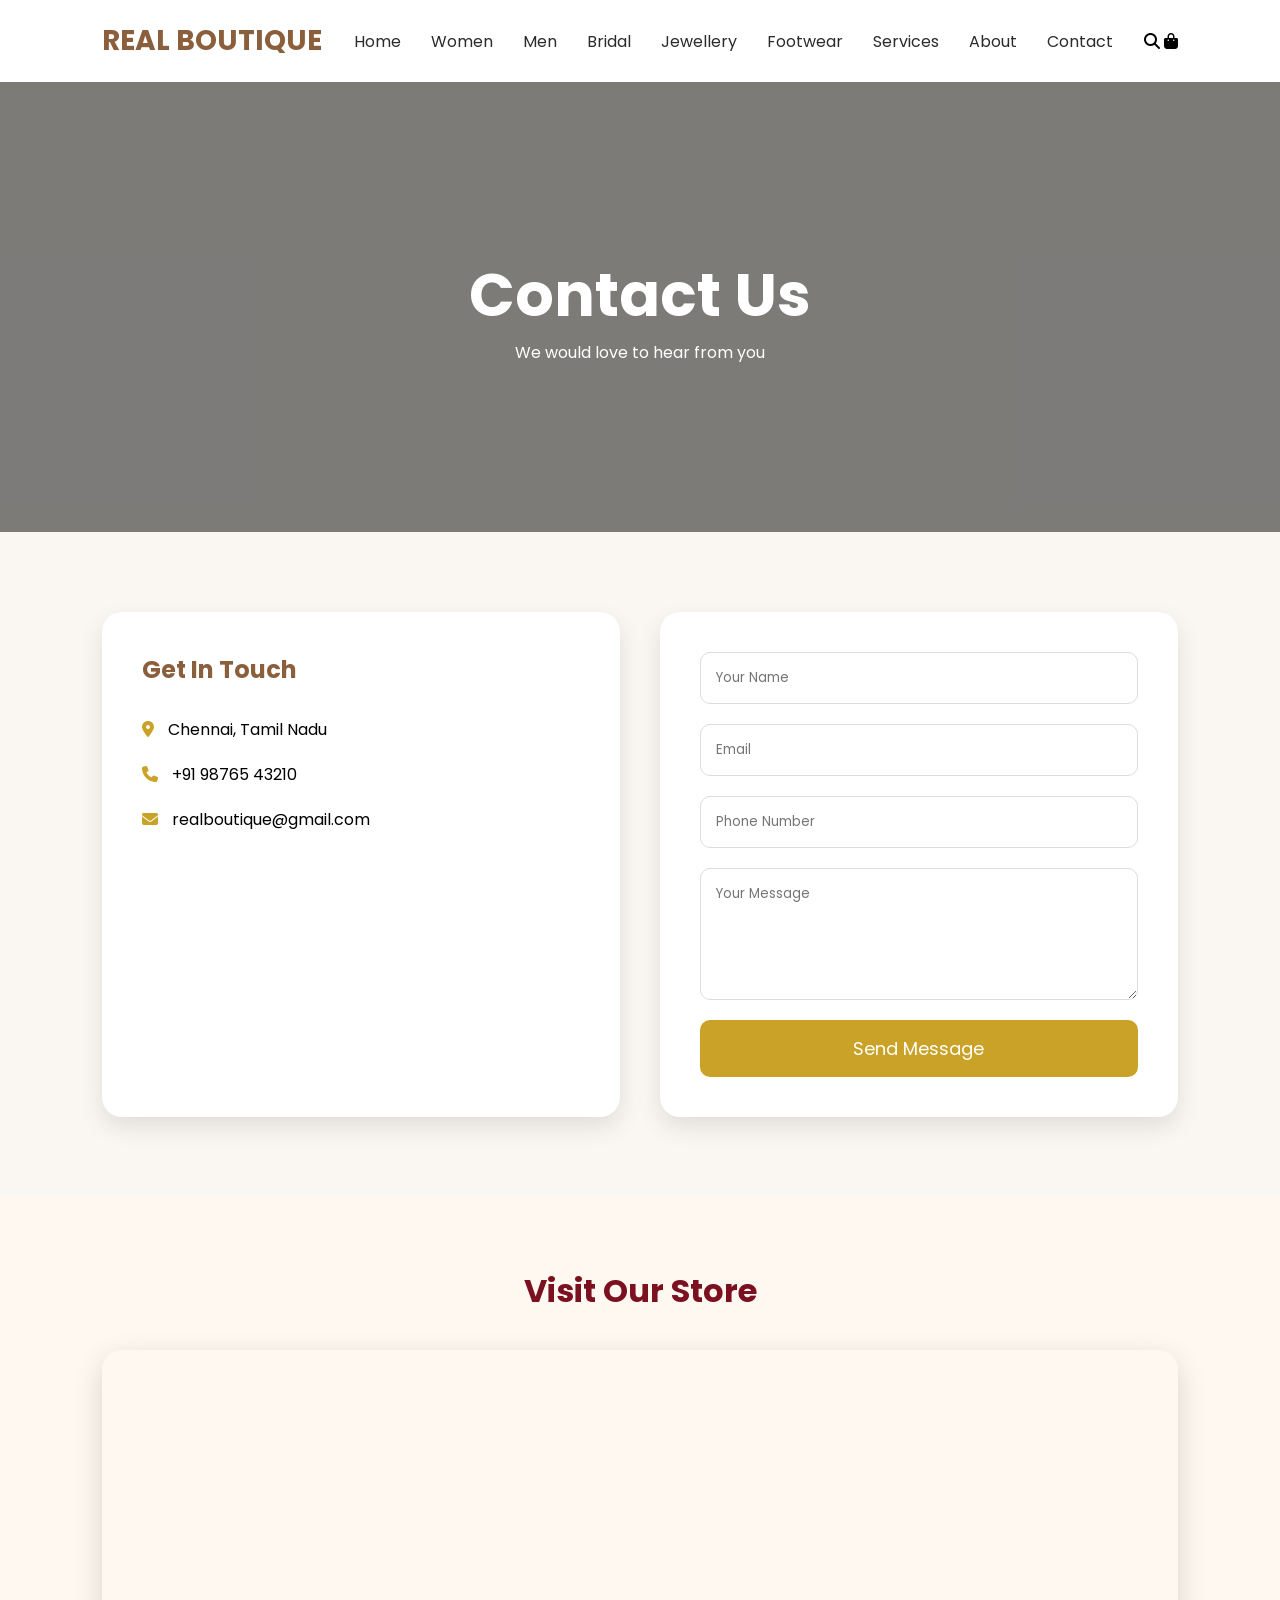
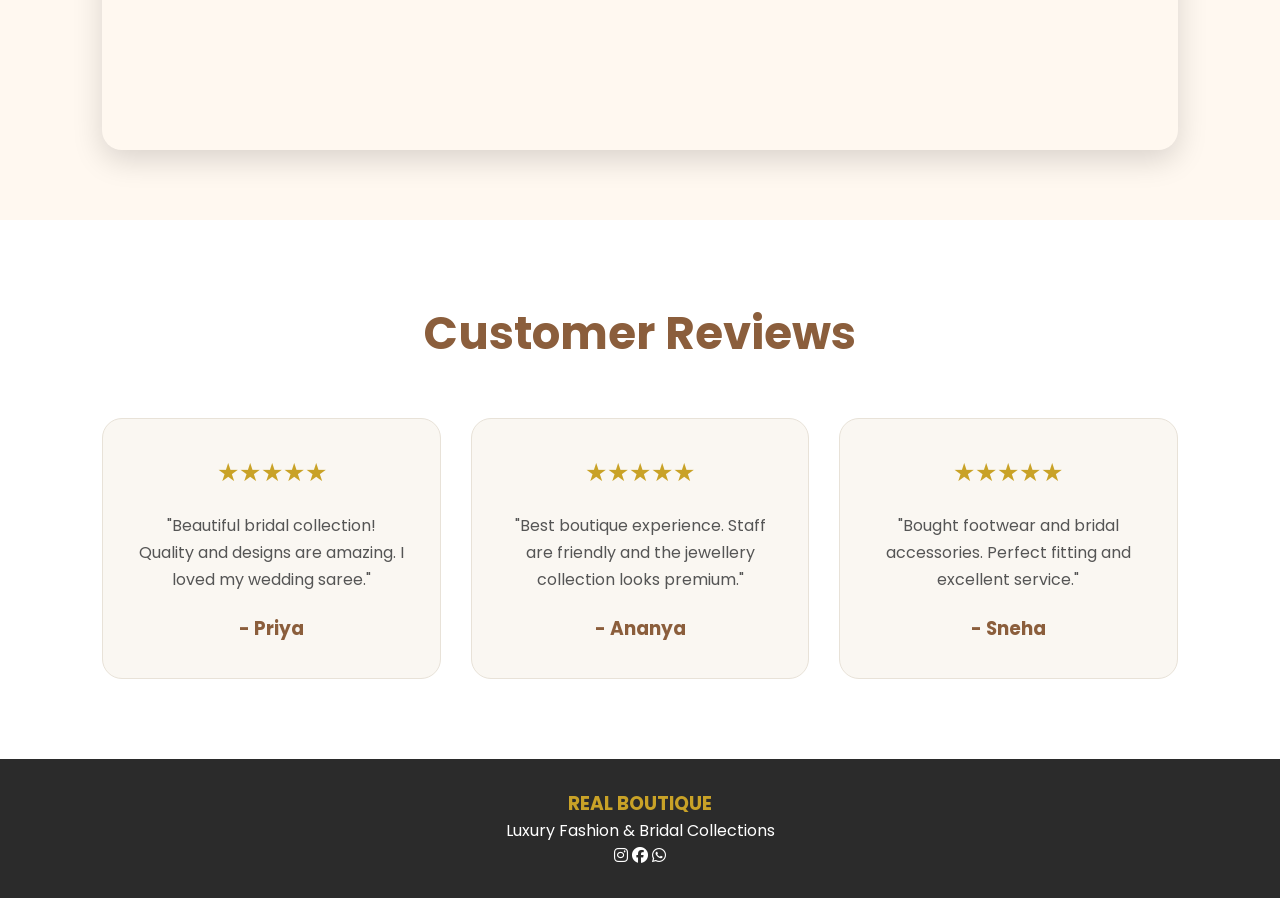
<file: contact.html>
<!DOCTYPE html>
<html lang="en">

<head>

<meta charset="UTF-8">
<meta name="viewport" content="width=device-width, initial-scale=1.0">

<title>Contact Us</title>

<link rel="stylesheet" href="css/contact.css">

<link href="https://fonts.googleapis.com/css2?family=Poppins:wght@300;400;500;600;700&display=swap"
rel="stylesheet">

<link rel="stylesheet"
href="https://cdnjs.cloudflare.com/ajax/libs/font-awesome/6.5.2/css/all.min.css">

</head>


<body>


<!-- NAVBAR -->

<nav class="navbar">


<div class="logo">
REAL BOUTIQUE
</div>


<ul class="nav-links" id="navLinks">

<li><a href="index.html">Home</a></li>
<li><a href="women.html">Women</a></li>
<li><a href="men.html">Men</a></li>
<li><a href="bridal.html">Bridal</a></li>
<li><a href="jewellery.html">Jewellery</a></li>
<li><a href="footwear.html">Footwear</a></li>
<li><a href="services.html">Services</a></li>
<li><a href="about.html">About</a></li>
<li><a href="contact.html">Contact</a></li>


</ul>
<div class="nav-icons">
        <i class="fas fa-search"></i>
        <i class="fas fa-shopping-bag"></i>
    </div>

<div class="menu-toggle" id="menuToggle">

<i class="fas fa-bars"></i>

</div>


</nav>



<section class="contact-hero">


<div class="contact-content">

<h1>Contact Us</h1>

<p>We would love to hear from you</p>

</div>


</section>



<section class="contact-section">


<div class="contact-box">


<h2>Get In Touch</h2>


<p>
<i class="fas fa-location-dot"></i>
 Chennai, Tamil Nadu
</p>


<p>
<i class="fas fa-phone"></i>
 +91 98765 43210
</p>


<p>
<i class="fas fa-envelope"></i>
 realboutique@gmail.com
</p>


</div>



<form class="contact-form">


<input type="text" placeholder="Your Name">


<input type="email" placeholder="Email">


<input type="tel" placeholder="Phone Number">


<textarea rows="5" placeholder="Your Message"></textarea>


<button>
Send Message
</button>


</form>


</section>
<!-- LOCATION MAP -->

<section class="map-section">


<h2>Visit Our Store</h2>


<div class="map-container">

<iframe

src="https://www.google.com/maps?q=Chennai%20Tamil%20Nadu&output=embed"

loading="lazy">

</iframe>


</div>


</section>
<!-- CUSTOMER REVIEWS -->

<section class="reviews">

<h2>Customer Reviews</h2>


<div class="review-grid">


<div class="review-card">

<div class="stars">
★★★★★
</div>

<p>
"Beautiful bridal collection! Quality and designs are amazing.
I loved my wedding saree."
</p>

<h3>- Priya</h3>

</div>



<div class="review-card">

<div class="stars">
★★★★★
</div>

<p>
"Best boutique experience. Staff are friendly and the jewellery
collection looks premium."
</p>

<h3>- Ananya</h3>

</div>




<div class="review-card">

<div class="stars">
★★★★★
</div>

<p>
"Bought footwear and bridal accessories. Perfect fitting and
excellent service."
</p>

<h3>- Sneha</h3>

</div>



</div>

</section>


<footer>

<h3>REAL BOUTIQUE</h3>

<p>Luxury Fashion & Bridal Collections</p>

        <div class="socials">

            <i class="fa-brands fa-instagram"></i>
            <i class="fa-brands fa-facebook"></i>
            <i class="fa-brands fa-whatsapp"></i>

        </div>

</footer>



<script>


const menuToggle = document.getElementById("menuToggle");
const navLinks = document.getElementById("navLinks");


menuToggle.addEventListener("click",()=>{

navLinks.classList.toggle("active");

});


</script>



</body>

</html>
</file>
<file: css/contact.css>
*{
margin:0;
padding:0;
box-sizing:border-box;
font-family:'Poppins',sans-serif;
}


body{

background:#faf7f2;

}



.navbar{

background:white;
padding:20px 8%;
display:flex;
justify-content:space-between;
align-items:center;

}



.logo{

font-size:28px;
font-weight:700;
color:#8b5e3c;

}



.nav-links{

display:flex;
gap:30px;
list-style:none;

}


.nav-links a{

text-decoration:none;
color:#2b2b2b;

}



.hero,
.contact-hero{

height:50vh;

background:url("https://tse3.mm.bing.net/th/id/OIP.Xt5-fIHA0naCj9tk68KXHQHaE8?r=0&w=6000&h=4000&rs=1&pid=ImgDetMain&o=7&rm=3")
center/cover;

display:flex;
align-items:center;
justify-content:center;

position:relative;

}



.contact-hero::before{

content:"";
position:absolute;
inset:0;
background:rgba(0,0,0,.5);

}



.contact-content{

position:relative;
color:white;
text-align:center;

}


.contact-content h1{

font-size:60px;

}



.contact-section{

padding:80px 8%;

display:grid;

grid-template-columns:1fr 1fr;

gap:40px;

}



.contact-box,
.contact-form{

background:white;

padding:40px;

border-radius:20px;

box-shadow:0 10px 25px rgba(0,0,0,.1);

}



.contact-box h2{

color:#8b5e3c;
margin-bottom:30px;

}


.contact-box p{

margin:20px 0;

}



.contact-box i{

color:#c9a227;

margin-right:10px;

}



.contact-form{

display:flex;
flex-direction:column;
gap:20px;

}



.contact-form input,
.contact-form textarea{


padding:15px;

border:1px solid #ddd;

border-radius:10px;

}



.contact-form button{


padding:15px;

background:#c9a227;

border:none;

color:white;

font-size:18px;

border-radius:10px;

cursor:pointer;

}



footer{

background:#2b2b2b;

color:white;

text-align:center;

padding:30px;

}


footer h3{

color:#c9a227;

}




.menu-toggle{

display:none;

font-size:28px;

color:#8b5e3c;

}



@media(max-width:900px){


.menu-toggle{

display:block;

}


.nav-links{


display:none !important;

position:absolute;

top:90px;

left:0;

width:100%;

background:white;

flex-direction:column;

gap:30px;
padding:20px;
z-index: 999;


}


.nav-links.active{

display:flex !important;

}



.contact-section{

grid-template-columns:1fr;

}



.contact-content h1{

font-size:40px;

}


}

/* REVIEWS */


.reviews{

padding:80px 8%;
background:#fff;

}


.reviews h2{

text-align:center;
font-size:45px;
color:#8b5e3c;
margin-bottom:50px;

}



.review-grid{

display:grid;

grid-template-columns:repeat(3,1fr);

gap:30px;

}



.review-card{


background:#faf7f2;

padding:35px;

border-radius:20px;

text-align:center;

border:1px solid #e8e2d8;

transition:.4s;

}



.review-card:hover{

transform:translateY(-10px);

box-shadow:0 15px 30px rgba(0,0,0,.1);

}



.stars{

color:#c9a227;

font-size:25px;

margin-bottom:20px;

}



.review-card p{

line-height:1.7;

color:#555;

margin-bottom:20px;

}



.review-card h3{

color:#8b5e3c;

}



@media(max-width:900px){


.review-grid{

grid-template-columns:1fr;

}


.reviews h2{

font-size:32px;

}
.nav-icons{
 display: none;
}
}
/* MAP SECTION */


.map-section{

    padding:70px 8%;

    background:#fff8f0;

    text-align:center;

}



.map-section h2{

    font-size:32px;

    color:#7A1020;

    margin-bottom:35px;

}



.map-container{

    width:100%;

    height:400px;

    border-radius:20px;

    overflow:hidden;

    box-shadow:0 10px 30px rgba(0,0,0,0.15);

}



.map-container iframe{

    width:100%;

    height:100%;

    border:0;

}
</file>
